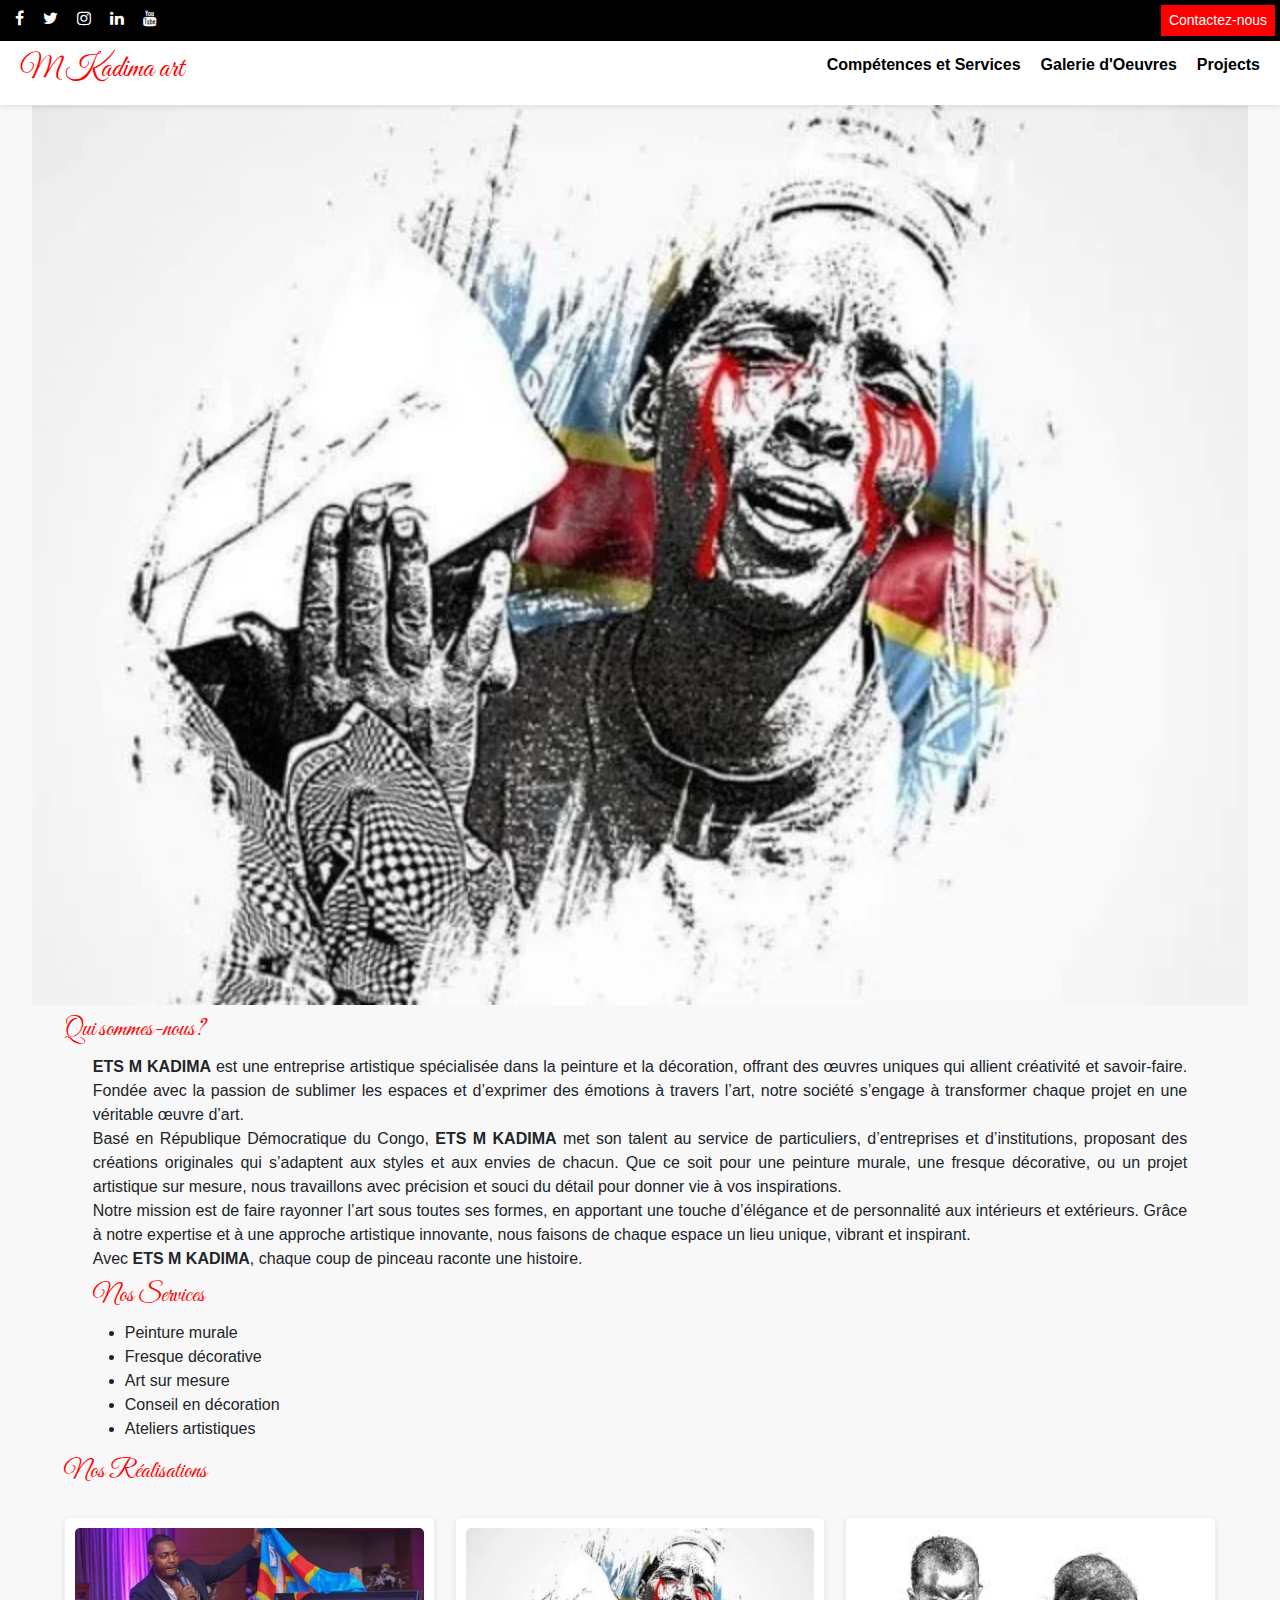
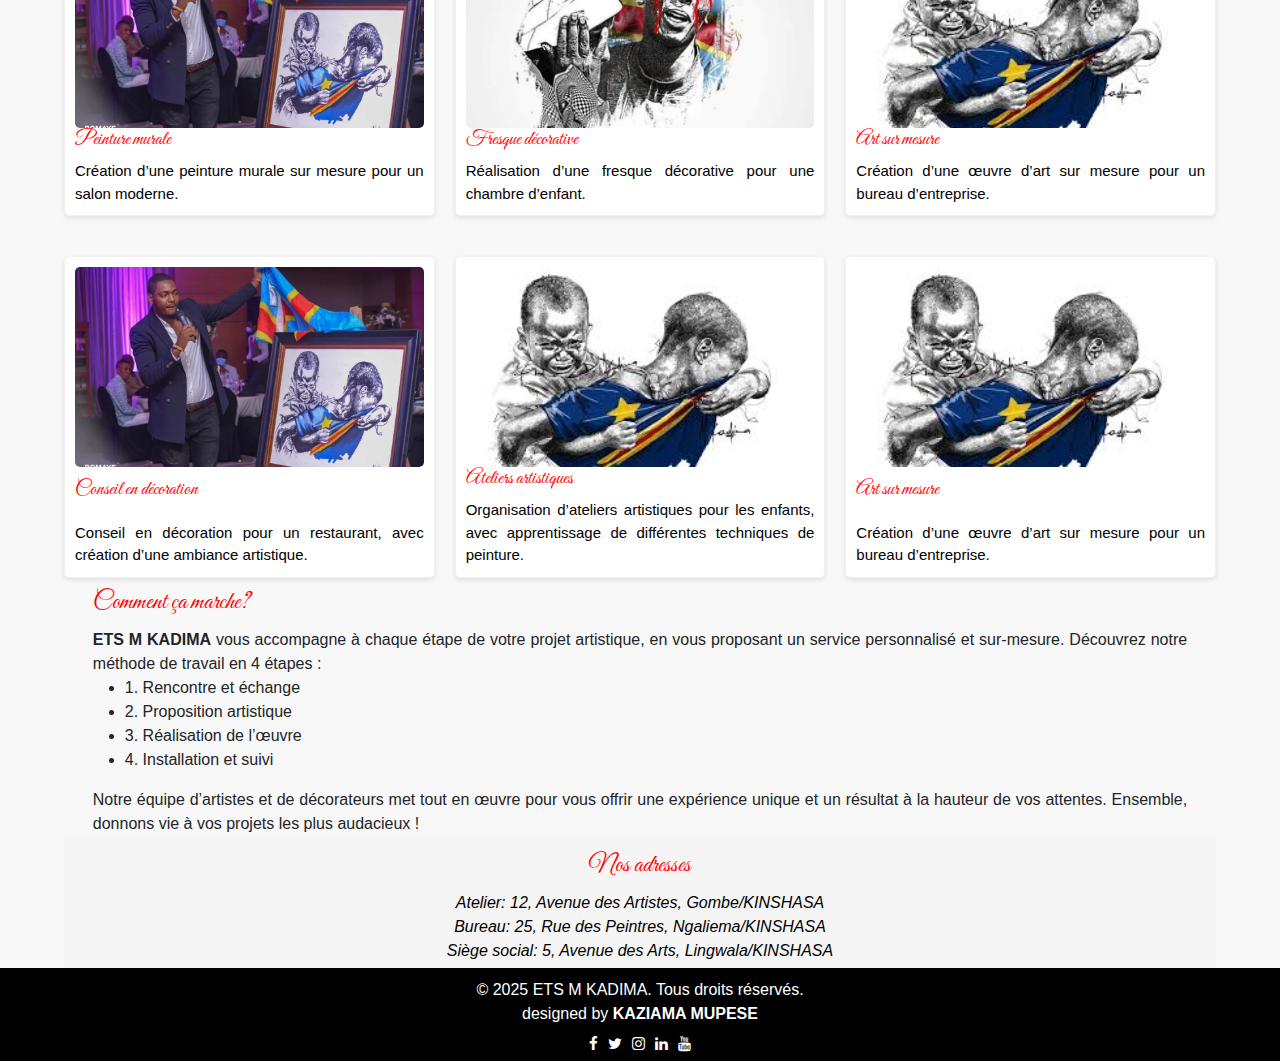
<file: index.html>
<!DOCTYPE html> 
<html lang="fr">
<head>
    <meta charset="UTF-8">
    <meta name="viewport" content="width=device-width, initial-scale=1.0">
    <title>ETS M KADIMA</title>
    <link rel="stylesheet" href="https://cdnjs.cloudflare.com/ajax/libs/font-awesome/4.7.0/css/font-awesome.min.css">
    <link href="https://cdn.jsdelivr.net/npm/bootstrap@5.3.0/dist/css/bootstrap.min.css" rel="stylesheet">
    <link rel="stylesheet" href="style.css">
    <link rel="preconnect" href="https://fonts.googleapis.com">
    <link rel="preconnect" href="https://fonts.gstatic.com" crossorigin>
    <link href="https://fonts.googleapis.com/css2?family=Dancing+Script:wght@400..700&family=Great+Vibes&family=Oswald:wght@200..700&family=Satisfy&display=swap" rel="stylesheet">
</head>

<div class="top-bar">
    <div>
    <i class="fa fa-facebook" aria-hidden="true"> </i>
    <i class="fa fa-twitter" aria-hidden="true"></i>
    <i class="fa fa-instagram" aria-hidden="true"></i>
    <i class="fa fa-linkedin" aria-hidden="true"></i>
    <i class="fa fa-youtube" aria-hidden="true"></i>
    </div>
    <div class="auth-buttons">
        <a href="https://wa.me/27698089022"><button class="apply">Contactez-nous</button></a>
    </div>  
</div>

<!-- barre de navigation-->
<nav class="navbar">
    <div class="logo">
        <h1 class="log-o">M Kadima art</h1>
    </div>
    <button class="menu-toggle">☰</button> <!-- Bouton pour mobile -->
    <ul class="nav-links">
        <li><a href="Compétences.html">Compétences et Services</a></li>
        <li><a href="galerie.html">Galerie d'Oeuvres</a></li>
        <li><a href="project.html">Projects</a></li>
        
    </ul>
</nav>

<body>
    <div class="showcase">
        <div class="showcase-content"><!--le show case--></div>
    </div>   
    <!--le container pricipal qui a le width de 90%-->
    <div class="container-main">
        <h1 class="titre"> Qui sommes-nous?</h1>
        
            <main>
                <p> <b>ETS M KADIMA</b> est une entreprise artistique spécialisée dans la peinture et la décoration, offrant des œuvres uniques qui allient créativité et savoir-faire. Fondée avec la passion de sublimer les espaces et d’exprimer des émotions à travers l’art, notre société s’engage à transformer chaque projet en une véritable œuvre d’art.<br>

                    Basé en République Démocratique du Congo, <b>ETS M KADIMA</b> met son talent au service de particuliers, d’entreprises et d’institutions, proposant des créations originales qui s’adaptent aux styles et aux envies de chacun. Que ce soit pour une peinture murale, une fresque décorative, ou un projet artistique sur mesure, nous travaillons avec précision et souci du détail pour donner vie à vos inspirations. <br>
                    
                    Notre mission est de faire rayonner l’art sous toutes ses formes, en apportant une touche d’élégance et de personnalité aux intérieurs et extérieurs. Grâce à notre expertise et à une approche artistique innovante, nous faisons de chaque espace un lieu unique, vibrant et inspirant. <br>
                    
                    Avec <b>ETS M KADIMA</b>, chaque coup de pinceau raconte une histoire. </p>

                    <h1 class="titre">Nos Services</h2>
                <ul>
                    <li>Peinture murale</li>
                    <li>Fresque décorative</li>
                    <li>Art sur mesure</li>
                    <li>Conseil en décoration</li>
                    <li>Ateliers artistiques</li>
                </ul>
            </main>
            <h1 class="titre">Nos Réalisations</h1>
            <div class="grid">
                <div class="card">
                    <img src="images/fond.webp" alt="peinture1">
                    <h3>Peinture murale</h3>
                    <p>Création d’une peinture murale sur mesure pour un salon moderne.</p>
                </div>
                <div class="card">
                    <img src="images/prof.webp" alt="peinture2">
                    <h3>Fresque décorative</h3>
                    <p>Réalisation d’une fresque décorative pour une chambre d’enfant.</p>
                </div>
                <div class="card">
                    <img src="images/profil.jpg" alt="peinture3">
                    <h3>Art sur mesure</h3>
                    <p>Création d’une œuvre d’art sur mesure pour un bureau d’entreprise.</p>
                </div>
                <div class="card">
                    <img src="images/fond.webp" alt="peinture4">
                    <h3>Conseil en décoration</h3>
                    <p>Conseil en décoration pour un restaurant, avec création d’une ambiance artistique.</p>
                </div>
                <div class="card">
                    <img src="images/profil.jpg" alt="peinture5">
                    <h3>Ateliers artistiques</h3>
                    <p>Organisation d’ateliers artistiques pour les enfants, avec apprentissage de différentes techniques de peinture.</p>
                </div>
                <div class="card">
                    <img src="images/profil.jpg" alt="peinture3">
                    <h3>Art sur mesure</h3>
                    <p>Création d’une œuvre d’art sur mesure pour un bureau d’entreprise.</p>
                </div> 
            </div>
            <main>
                <h1 class="titre">Comment ça marche?</h1>
                <p> <b>ETS M KADIMA</b> vous accompagne à chaque étape de votre projet artistique, en vous proposant un service personnalisé et sur-mesure. Découvrez notre méthode de travail en 4 étapes :</p>
                <ul>
                    <li>1. Rencontre et échange</li>
                    <li>2. Proposition artistique</li>
                    <li>3. Réalisation de l’œuvre</li>
                    <li>4. Installation et suivi</li>
                </ul>
                <p>Notre équipe d’artistes et de décorateurs met tout en œuvre pour vous offrir une expérience unique et un résultat à la hauteur de vos attentes. Ensemble, donnons vie à vos projets les plus audacieux !</p>

            </main>
            <div class="adress-bar">
                <h1 class="titre">Nos adresses</h1>
                <i><p>Atelier: 12, Avenue des Artistes, Gombe/KINSHASA</p>
                <p>Bureau: 25, Rue des Peintres, Ngaliema/KINSHASA</p>
                <p>Siège social: 5, Avenue des Arts, Lingwala/KINSHASA</p></i>
            </div>
    </div>
        <div id="lightbox" class="lightbox">
        <span class="close">&times;</span>
        <img class="lightbox-content" id="lightbox-img">
    </div>
</body>
    <footer class="footer">
        &copy; 2025 ETS M KADIMA. Tous droits réservés. <br>
        designed by <b>KAZIAMA MUPESE</b>
        <div class="social">
            <i class="fa fa-facebook" aria-hidden="true"> </i>
            <i class="fa fa-twitter" aria-hidden="true"></i>
            <i class="fa fa-instagram" aria-hidden="true"></i>
            <i class="fa fa-linkedin" aria-hidden="true"></i>
            <i class="fa fa-youtube" aria-hidden="true"></i>
        </div>
    </footer>  
 <!-- Lightbox script -->

<script>document.addEventListener("DOMContentLoaded", function () {
    const lightbox = document.getElementById("lightbox");
    const lightboxImg = document.getElementById("lightbox-img");
    const closeBtn = document.querySelector(".close");
    const galleryItems = document.querySelectorAll(".card img"); /// dans la parenthese, dont card img pour que ça prenne les images de cette classe pour l'afficher apres le click

    if (!lightbox || !lightboxImg || !closeBtn || galleryItems.length === 0) {
        console.error("Lightbox: Un élément est manquant !");
        return;
    }

    // Ouvrir le Lightbox au clic sur une image
    galleryItems.forEach(img => {
        img.addEventListener("click", function () {
            console.log("Image cliquée :", this.src);
            lightbox.style.display = "flex";
            lightboxImg.src = this.src;
        });
    });

    // Fermer le Lightbox au clic sur (X)
    closeBtn.addEventListener("click", function () {
        lightbox.style.display = "none";
    });

    // Fermer le Lightbox en cliquant en dehors de l'image
    lightbox.addEventListener("click", function (e) {
        if (e.target === lightbox) {
            lightbox.style.display = "none";
        }
    });
});

</script>
    <script src="https://code.jquery.com/jquery-3.2.1.slim.min.js"></script>
    <script src="https://maxcdn.bootstrapcdn.com/bootstrap/4.0.0/js/bootstrap.min.js"></script>
    <script>document.addEventListener("DOMContentLoaded", function () {
        const toggleButton = document.querySelector(".menu-toggle");
        const navLinks = document.querySelector(".nav-links");
    
        toggleButton.addEventListener("click", function () {
            navLinks.classList.toggle("show");
        });
    });</script>

</html>
</file>
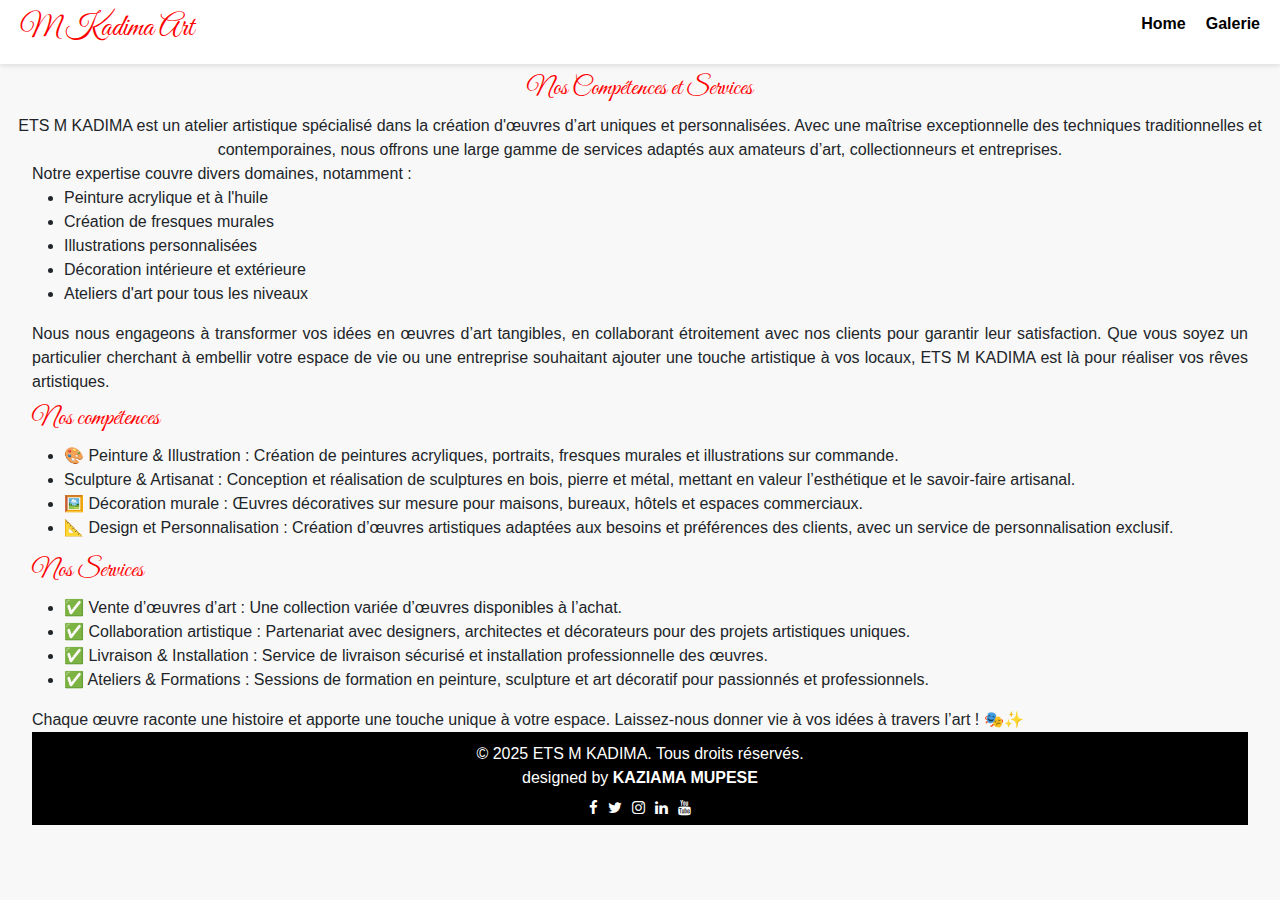
<file: Compétences.html>
<!DOCTYPE html>
<html lang="fr">
<head>
    <meta charset="UTF-8">
    <meta name="viewport" content="width=device-width, initial-scale=1.0">
    <title>Projets - ETS M KADIMA</title>
    <link rel="stylesheet" href="https://cdnjs.cloudflare.com/ajax/libs/font-awesome/4.7.0/css/font-awesome.min.css">
    <link href="https://cdn.jsdelivr.net/npm/bootstrap@5.3.0/dist/css/bootstrap.min.css" rel="stylesheet">
    <link rel="stylesheet" href="style.css">
    <link rel="preconnect" href="https://fonts.googleapis.com">
    <link rel="preconnect" href="https://fonts.gstatic.com" crossorigin>
    <link href="https://fonts.googleapis.com/css2?family=Dancing+Script:wght@400..700&family=Great+Vibes&family=Oswald:wght@200..700&family=Satisfy&display=swap" rel="stylesheet">
</head>
<body>
    <!-- Barre de navigation -->
    <nav class="navbar">
        <div class="logo">
            <h1 class="log-o">M Kadima Art</h1>
        </div>
        <button class="menu-toggle">☰</button>
        <ul class="nav-links">
            <li><a href="index.html">Home</a></li>
            <li><a href="galerie.html">Galerie</a></li>
        </ul>
    </nav>
    
    <!-- Titre et introduction -->
    <div class="titre-btn">
        <h1 class="titre">Nos Compétences et Services</h1>
        <p>ETS M KADIMA est un atelier artistique spécialisé dans la création d'œuvres d’art uniques et personnalisées. Avec une maîtrise exceptionnelle des techniques traditionnelles et contemporaines, nous offrons une large gamme de services adaptés aux amateurs d’art, collectionneurs et entreprises.</p>
    </div>
    <main>
        <p>Notre expertise couvre divers domaines, notamment :</p>
        <ul>
            <li>Peinture acrylique et à l'huile</li>
            <li>Création de fresques murales</li>
            <li>Illustrations personnalisées</li>
            <li>Décoration intérieure et extérieure</li>
            <li>Ateliers d'art pour tous les niveaux</li>
        </ul>
        <p>Nous nous engageons à transformer vos idées en œuvres d’art tangibles, en collaborant étroitement avec nos clients pour garantir leur satisfaction. Que vous soyez un particulier cherchant à embellir votre espace de vie ou une entreprise souhaitant ajouter une touche artistique à vos locaux, ETS M KADIMA est là pour réaliser vos rêves artistiques.</p>
        <h1 class="titre">Nos compétences</h1>
        <p>
            <ul>
                <li>🎨 Peinture & Illustration : Création de peintures acryliques, portraits, fresques murales et illustrations sur commande.</li>
                <li>Sculpture & Artisanat : Conception et réalisation de sculptures en bois, pierre et métal, mettant en valeur l’esthétique et le savoir-faire artisanal.</li>
                <li>🖼️ Décoration murale : Œuvres décoratives sur mesure pour maisons, bureaux, hôtels et espaces commerciaux.</li>
                <li>📐 Design et Personnalisation : Création d’œuvres artistiques adaptées aux besoins et préférences des clients, avec un service de personnalisation exclusif.</li>
            </ul>
        </p>
        <h1 class="titre">Nos Services</h1>
        <p>
            <ul>
                <li>✅ Vente d’œuvres d’art : Une collection variée d’œuvres disponibles à l’achat.</li>
                <li>✅ Collaboration artistique : Partenariat avec designers, architectes et décorateurs pour des projets artistiques uniques.</li>
                <li>✅ Livraison & Installation : Service de livraison sécurisé et installation professionnelle des œuvres.</li>
                <li>✅ Ateliers & Formations : Sessions de formation en peinture, sculpture et art décoratif pour passionnés et professionnels.</li>
            </ul>
        </p>
        <p>Chaque œuvre raconte une histoire et apporte une touche unique à votre espace. Laissez-nous donner vie à vos idées à travers l’art ! 🎭✨</p>
        <!-- Lightbox -->
<div id="lightbox" class="lightbox">
    <span class="close">&times;</span>
    <img class="lightbox-content" id="lightbox-img">
</div>

</body>   
<footer class="footer">
            &copy; 2025 ETS M KADIMA. Tous droits réservés. <br>
            designed by <b>KAZIAMA MUPESE</b>
            <div class="social">
                <i class="fa fa-facebook" aria-hidden="true"> </i>
                <i class="fa fa-twitter" aria-hidden="true"></i>
                <i class="fa fa-instagram" aria-hidden="true"></i>
                <i class="fa fa-linkedin" aria-hidden="true"></i>
                <i class="fa fa-youtube" aria-hidden="true"></i>
            </div>
</footer> 
<script>
document.addEventListener("DOMContentLoaded", function () {
    const lightbox = document.getElementById("lightbox");
    const lightboxImg = document.getElementById("lightbox-img");
    const closeBtn = document.querySelector(".close");
    const galleryItems = document.querySelectorAll(".gallery-item img");

    // Ouvrir le lightbox au clic sur une image
    galleryItems.forEach(img => {
        img.addEventListener("click", function () {
            lightbox.style.display = "flex";
            lightboxImg.src = this.src;
        });
    });

    // Fermer le lightbox en cliquant sur le bouton (X) ou en dehors de l'image
    closeBtn.addEventListener("click", function () {
        lightbox.style.display = "none";
    });

    lightbox.addEventListener("click", function (e) {
        if (e.target === lightbox) {
            lightbox.style.display = "none";
        }
    });
});
</script>
    <script>
        document.addEventListener("DOMContentLoaded", function () {
            const toggleButton = document.querySelector(".menu-toggle");
            const navLinks = document.querySelector(".nav-links");
    
            toggleButton.addEventListener("click", function () {
                navLinks.classList.toggle("show");
            });
        });
    </script>

</html>
</file>
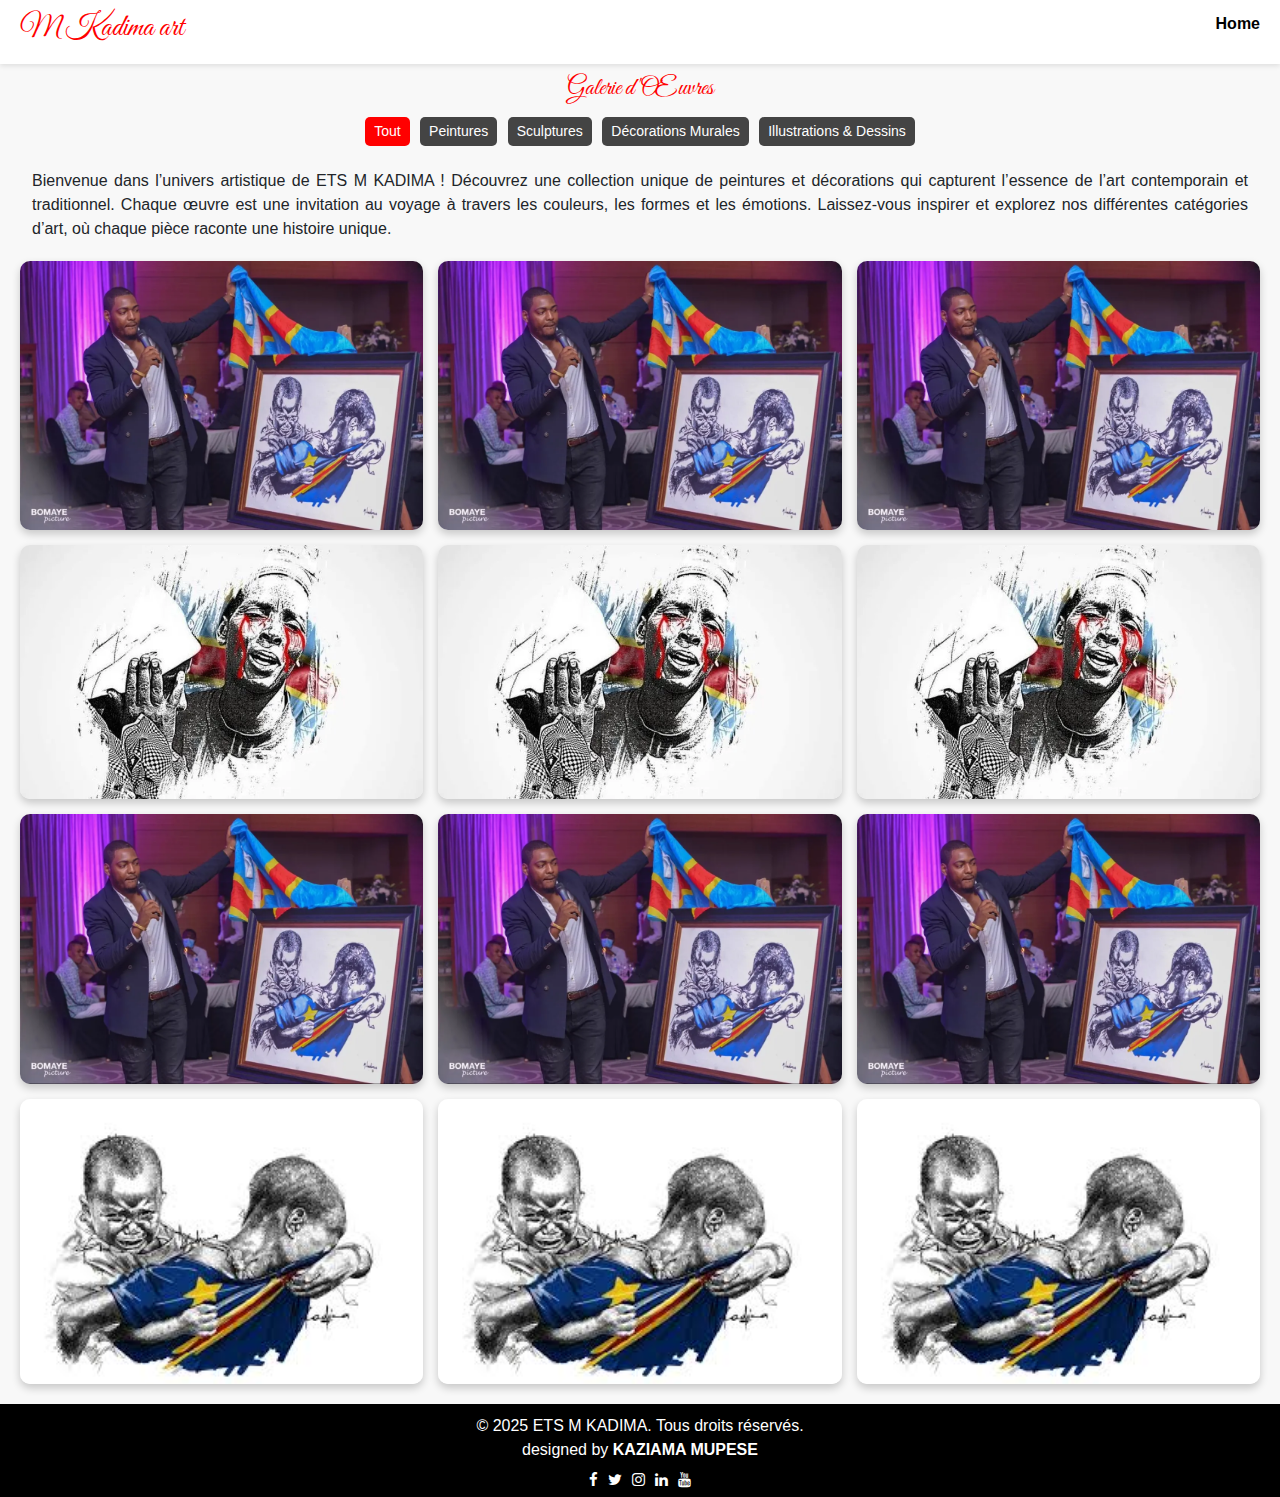
<file: galerie.html>
<!DOCTYPE html> 
<html lang="fr">
<head>
    <meta charset="UTF-8">
    <meta name="viewport" content="width=device-width, initial-scale=1.0">
    <title>ETS M KADIMA</title>
    <link rel="stylesheet" href="https://cdnjs.cloudflare.com/ajax/libs/font-awesome/4.7.0/css/font-awesome.min.css">
    <link href="https://cdn.jsdelivr.net/npm/bootstrap@5.3.0/dist/css/bootstrap.min.css" rel="stylesheet">
    <link rel="stylesheet" href="style.css">
    <link rel="preconnect" href="https://fonts.googleapis.com">
    <link rel="preconnect" href="https://fonts.gstatic.com" crossorigin>
    <link href="https://fonts.googleapis.com/css2?family=Dancing+Script:wght@400..700&family=Great+Vibes&family=Oswald:wght@200..700&family=Satisfy&display=swap" rel="stylesheet">
</head>
<!-- barre de navigation-->
<nav class="navbar">
    <div class="logo">
        <h1 class="log-o">M Kadima art</h1>
    </div>
    <button class="menu-toggle">☰</button> <!-- Bouton pour mobile -->
    <ul class="nav-links">
        <li><a href="index.html">Home</a></li>
        
    </ul>
</nav>
<body>
    <div class="titre-btn">
        <h1 class="titre">Galerie d'Œuvres</h1> 
        <!-- Boutons de Filtrage -->
        <div class="filter-buttons">
            <button data-filter="all" class="active">Tout</button>
            <button data-filter="peinture">Peintures</button>
            <button data-filter="sculpture">Sculptures</button>
            <button data-filter="decoration">Décorations Murales</button>
            <button data-filter="illustration">Illustrations & Dessins</button>
        </div>
    </div>
    
    <section class="gallery">
        <main>
            <p> Bienvenue dans l’univers artistique de ETS M KADIMA ! Découvrez une collection unique de peintures et décorations qui capturent l’essence de l’art contemporain et traditionnel. Chaque œuvre est une invitation au voyage à travers les couleurs, les formes et les émotions. Laissez-vous inspirer et explorez nos différentes catégories d’art, où chaque pièce raconte une histoire unique.</p>
        </main>
        <!-- Grille des Œuvres -->
        <div class="gallery-grid">
            <div class="gallery-item peinture">
                <img src="images/fond.webp" alt="Peinture Acrylique">
                <div class="overlay">
                    <h3>Peinture Acrylique</h3>
                    <p>Technique : Acrylique sur toile</p>
                    <div class="auth-buttons">
                        <a href="https://wa.me/27698089022"><button class="apply">Placez une commande</button></a>
                    </div>
                </div>
            </div>
            <div class="gallery-item peinture">
                <img src="images/fond.webp" alt="Peinture Acrylique">
                <div class="overlay">
                    <h3>Peinture Acrylique</h3>
                    <p>Technique : Acrylique sur toile</p>
                    <div class="auth-buttons">
                        <a href="https://wa.me/27698089022"><button class="apply">Placez une commande</button></a>
                    </div>
                </div>
            </div>
            <div class="gallery-item peinture">
                <img src="images/fond.webp" alt="Peinture Acrylique">
                <div class="overlay">
                    <h3>Peinture Acrylique</h3>
                    <p>Technique : Acrylique sur toile</p>
                    <div class="auth-buttons">
                        <a href="https://wa.me/27698089022"><button class="apply">Placez une commande</button></a>
                    </div>
                </div>
            </div>
            <div class="gallery-item sculpture">
                <img src="images/prof.webp" alt="Sculpture en Bois">
                <div class="overlay">
                    <h3>Sculpture en Bois</h3>
                    <p>Matériau : Chêne massif</p>
                    <div class="auth-buttons">
                        <a href="https://wa.me/27698089022"><button class="apply">Placez une commande</button></a>
                    </div>
                </div>
            </div>
            <div class="gallery-item sculpture">
                <img src="images/prof.webp" alt="Sculpture en Bois">
                <div class="overlay">
                    <h3>Sculpture en Bois</h3>
                    <p>Matériau : Chêne massif</p>
                    <div class="auth-buttons">
                        <a href="https://wa.me/27698089022"><button class="apply">Placez une commande</button></a>
                    </div>
                </div>
            </div>
            <div class="gallery-item sculpture">
                <img src="images/prof.webp" alt="Sculpture en Bois">
                <div class="overlay">
                    <h3>Sculpture en Bois</h3>
                    <p>Matériau : Chêne massif</p>
                    <div class="auth-buttons">
                        <a href="https://wa.me/27698089022"><button class="apply">Placez une commande</button></a>
                    </div>
                </div>
            </div>
            <div class="gallery-item decoration">
                <img src="images/fond.webp" alt="Fresque Murale">
                <div class="overlay">
                    <h3>Fresque Murale</h3>
                    <p>Style : Contemporain</p>
                    <div class="auth-buttons">
                        <a href="https://wa.me/27698089022"><button class="apply">Placez une commande</button></a>
                    </div>
                </div>
            </div>
            <div class="gallery-item decoration">
                <img src="images/fond.webp" alt="Fresque Murale">
                <div class="overlay">
                    <h3>Fresque Murale</h3>
                    <p>Style : Contemporain</p>
                    <div class="auth-buttons">
                        <a href="https://wa.me/27698089022"><button class="apply">Placez une commande</button></a>
                    </div>
                </div>
            </div>
            <div class="gallery-item decoration">
                <img src="images/fond.webp" alt="Fresque Murale">
                <div class="overlay">
                    <h3>Fresque Murale</h3>
                    <p>Style : Contemporain</p>
                    <div class="auth-buttons">
                        <a href="https://wa.me/27698089022"><button class="apply">Placez une commande</button></a>
                    </div>
                </div>
            </div>
            <div class="gallery-item illustration">
                <img src="images/profil.jpg" alt="Dessin au Fusain">
                <div class="overlay">
                    <h3>Dessin au Fusain</h3>
                    <p>Technique : Fusain sur papier</p>
                    <div class="auth-buttons">
                        <a href="https://wa.me/27698089022"><button class="apply">Placez une commande</button></a>
                    </div>
                </div>
            </div>
            <div class="gallery-item illustration">
                <img src="images/profil.jpg" alt="Dessin au Fusain">
                <div class="overlay">
                    <h3>Dessin au Fusain</h3>
                    <p>Technique : Fusain sur papier</p>
                    <div class="auth-buttons">
                        <a href="https://wa.me/27698089022"><button class="apply">Placez une commande</button></a>
                    </div>
                </div>
            </div>
            <div class="gallery-item illustration">
                <img src="images/profil.jpg" alt="Dessin au Fusain">
                <div class="overlay">
                    <h3>Dessin au Fusain</h3>
                    <p>Technique : Fusain sur papier</p>
                    <div class="auth-buttons">
                        <a href="https://wa.me/27698089022"><button class="apply">Placez une commande</button></a>
                    </div>
                </div>
            </div>
        </div>
    </section>

    <!-- Lightbox -->
<div id="lightbox" class="lightbox">
    <span class="close">&times;</span>
    <img class="lightbox-content" id="lightbox-img">
</div>
</body>
<footer class="footer">
        &copy; 2025 ETS M KADIMA. Tous droits réservés. <br>
        designed by <b>KAZIAMA MUPESE</b>
        <div class="social">
            <i class="fa fa-facebook" aria-hidden="true"> </i>
            <i class="fa fa-twitter" aria-hidden="true"></i>
            <i class="fa fa-instagram" aria-hidden="true"></i>
            <i class="fa fa-linkedin" aria-hidden="true"></i>
            <i class="fa fa-youtube" aria-hidden="true"></i>
            </div>
</footer> 
<script>document.addEventListener("DOMContentLoaded", function () {
    const lightbox = document.getElementById("lightbox");
    const lightboxImg = document.getElementById("lightbox-img");
    const closeBtn = document.querySelector(".close");
    const galleryItems = document.querySelectorAll(".gallery-item img");

    if (!lightbox || !lightboxImg || !closeBtn || galleryItems.length === 0) {
        console.error("Lightbox: Un élément est manquant !");
        return;
    }

    // Ouvrir le Lightbox au clic sur une image
    galleryItems.forEach(img => {
        img.addEventListener("click", function () {
            console.log("Image cliquée :", this.src);
            lightbox.style.display = "flex";
            lightboxImg.src = this.src;
        });
    });

    // Fermer le Lightbox au clic sur (X)
    closeBtn.addEventListener("click", function () {
        lightbox.style.display = "none";
    });

    // Fermer le Lightbox en cliquant en dehors de l'image
    lightbox.addEventListener("click", function (e) {
        if (e.target === lightbox) {
            lightbox.style.display = "none";
        }
    });
});

</script>

    <script>document.addEventListener("DOMContentLoaded", function () {
        const buttons = document.querySelectorAll(".filter-buttons button");
        const items = document.querySelectorAll(".gallery-item");
    
        buttons.forEach(button => {
            button.addEventListener("click", () => {
                // Supprimer la classe active de tous les boutons
                buttons.forEach(btn => btn.classList.remove("active"));
                // Ajouter la classe active au bouton cliqué
                button.classList.add("active");
    
                const filter = button.getAttribute("data-filter");
    
                items.forEach(item => {
                    if (filter === "all") {
                        item.style.display = "block";
                    } else {
                        item.classList.contains(filter) ? item.style.display = "block" : item.style.display = "none";
                    }
                });
            });
        });
    });
    </script>
    <script>document.addEventListener("DOMContentLoaded", function () {
        const toggleButton = document.querySelector(".menu-toggle");
        const navLinks = document.querySelector(".nav-links");
    
        toggleButton.addEventListener("click", function () {
            navLinks.classList.toggle("show");
        });
    });</script>

</html>
</file>
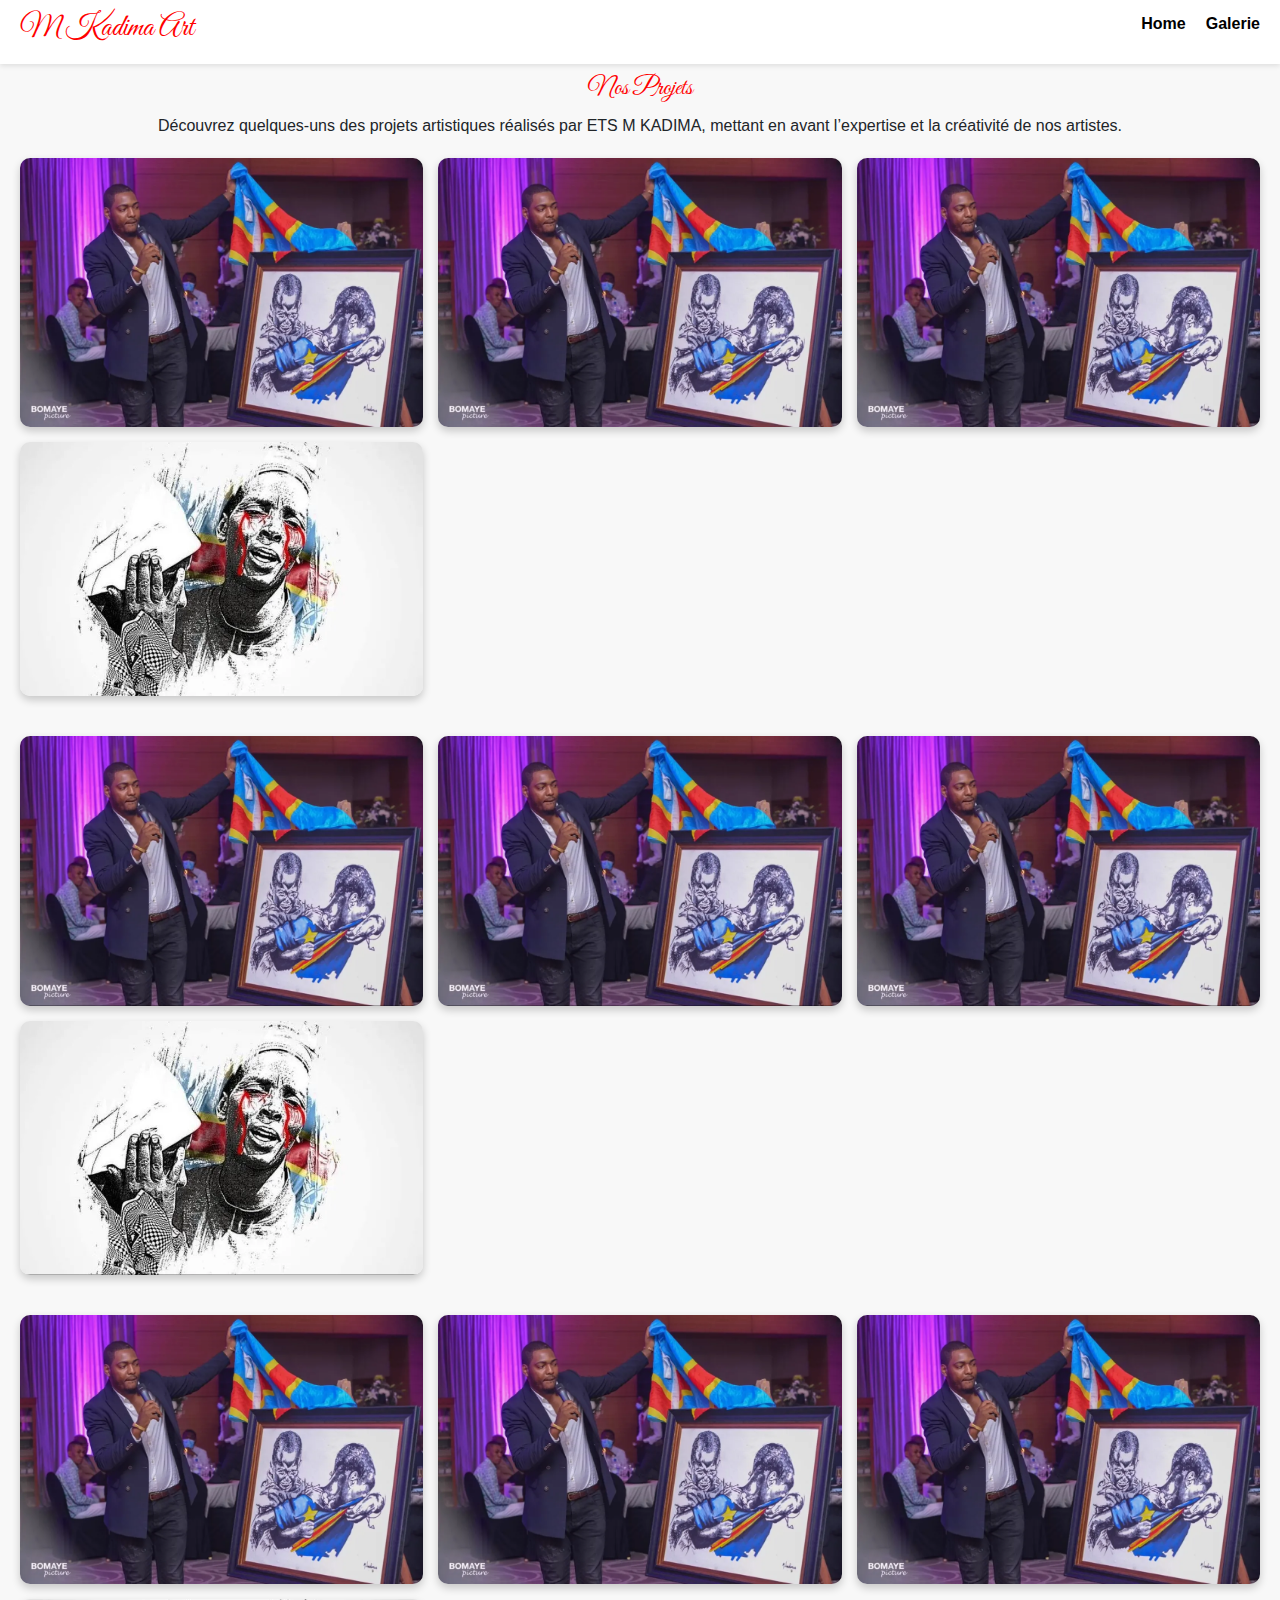
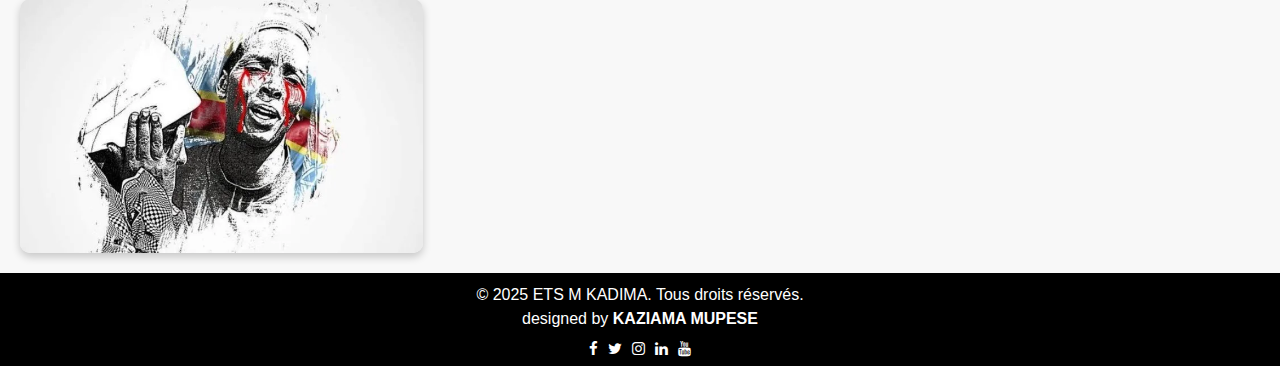
<file: project.html>
<!DOCTYPE html>
<html lang="fr">
<head>
    <meta charset="UTF-8">
    <meta name="viewport" content="width=device-width, initial-scale=1.0">
    <title>Projets - ETS M KADIMA</title>
    <link rel="stylesheet" href="https://cdnjs.cloudflare.com/ajax/libs/font-awesome/4.7.0/css/font-awesome.min.css">
    <link href="https://cdn.jsdelivr.net/npm/bootstrap@5.3.0/dist/css/bootstrap.min.css" rel="stylesheet">
    <link rel="stylesheet" href="style.css">
    <link rel="preconnect" href="https://fonts.googleapis.com">
    <link rel="preconnect" href="https://fonts.gstatic.com" crossorigin>
    <link href="https://fonts.googleapis.com/css2?family=Dancing+Script:wght@400..700&family=Great+Vibes&family=Oswald:wght@200..700&family=Satisfy&display=swap" rel="stylesheet">
</head>
<body>
    <!-- Barre de navigation -->
    <nav class="navbar">
        <div class="logo">
            <h1 class="log-o">M Kadima Art</h1>
        </div>
        <button class="menu-toggle">☰</button>
        <ul class="nav-links">
            <li><a href="index.html">Home</a></li>
            <li><a href="Compétences.html">Galerie</a></li>
        </ul>
    </nav>
    
    <!-- Titre et introduction -->
    <div class="titre-btn">
        <h1 class="titre">Nos Projets</h1>
        <p>Découvrez quelques-uns des projets artistiques réalisés par ETS M KADIMA, mettant en avant l’expertise et la créativité de nos artistes.</p>
    </div>
    
    <div class="gallery-grid">
        <div class="gallery-item peinture">
            <img src="images/fond.webp" alt="Peinture Acrylique">
            <div class="overlay">
                <h3>Peinture Acrylique</h3>
                <p>Technique : Acrylique sur toile</p>
                <div class="auth-buttons">
                    <a href="https://wa.me/27698089022"><button class="apply">Placez une commande</button></a>
                </div>
            </div>
        </div>
        <div class="gallery-item peinture">
            <img src="images/fond.webp" alt="Peinture Acrylique">
            <div class="overlay">
                <h3>Peinture Acrylique</h3>
                <p>Technique : Acrylique sur toile</p>
                <div class="auth-buttons">
                    <a href="https://wa.me/27698089022"><button class="apply">Placez une commande</button></a>
                </div>
            </div>
        </div>
        <div class="gallery-item peinture">
            <img src="images/fond.webp" alt="Peinture Acrylique">
            <div class="overlay">
                <h3>Peinture Acrylique</h3>
                <p>Technique : Acrylique sur toile</p>
                <div class="auth-buttons">
                    <a href="https://wa.me/27698089022"><button class="apply">Placez une commande</button></a>
                </div>
            </div>
        </div>
        <div class="gallery-item sculpture">
            <img src="images/prof.webp" alt="Sculpture en Bois">
            <div class="overlay">
                <h3>Sculpture en Bois</h3>
                <p>Matériau : Chêne massif</p>
                <div class="auth-buttons">
                    <a href="https://wa.me/27698089022"><button class="apply">Placez une commande</button></a>
                </div>
            </div>
        </div>
    </div>
    <div class="gallery-grid">
        <div class="gallery-item peinture">
            <img src="images/fond.webp" alt="Peinture Acrylique">
            <div class="overlay">
                <h3>Peinture Acrylique</h3>
                <p>Technique : Acrylique sur toile</p>
                <div class="auth-buttons">
                    <a href="https://wa.me/27698089022"><button class="apply">Placez une commande</button></a>
                </div>
            </div>
        </div>
        <div class="gallery-item peinture">
            <img src="images/fond.webp" alt="Peinture Acrylique">
            <div class="overlay">
                <h3>Peinture Acrylique</h3>
                <p>Technique : Acrylique sur toile</p>
                <div class="auth-buttons">
                    <a href="https://wa.me/27698089022"><button class="apply">Placez une commande</button></a>
                </div>
            </div>
        </div>
        <div class="gallery-item peinture">
            <img src="images/fond.webp" alt="Peinture Acrylique">
            <div class="overlay">
                <h3>Peinture Acrylique</h3>
                <p>Technique : Acrylique sur toile</p>
                <div class="auth-buttons">
                    <a href="https://wa.me/27698089022"><button class="apply">Placez une commande</button></a>
                </div>
            </div>
        </div>
        <div class="gallery-item sculpture">
            <img src="images/prof.webp" alt="Sculpture en Bois">
            <div class="overlay">
                <h3>Sculpture en Bois</h3>
                <p>Matériau : Chêne massif</p>
                <div class="auth-buttons">
                    <a href="https://wa.me/27698089022"><button class="apply">Placez une commande</button></a>
                </div>
            </div>
        </div>
    </div>
    <div class="gallery-grid">
        <div class="gallery-item peinture">
            <img src="images/fond.webp" alt="Peinture Acrylique">
            <div class="overlay">
                <h3>Peinture Acrylique</h3>
                <p>Technique : Acrylique sur toile</p>
                <div class="auth-buttons">
                    <a href="https://wa.me/27698089022"><button class="apply">Placez une commande</button></a>
                </div>
            </div>
        </div>
        <div class="gallery-item peinture">
            <img src="images/fond.webp" alt="Peinture Acrylique">
            <div class="overlay">
                <h3>Peinture Acrylique</h3>
                <p>Technique : Acrylique sur toile</p>
                <div class="auth-buttons">
                    <a href="https://wa.me/27698089022"><button class="apply">Placez une commande</button></a>
                </div>
            </div>
        </div>
        <div class="gallery-item peinture">
            <img src="images/fond.webp" alt="Peinture Acrylique">
            <div class="overlay">
                <h3>Peinture Acrylique</h3>
                <p>Technique : Acrylique sur toile</p>
                <div class="auth-buttons">
                    <a href="https://wa.me/27698089022"><button class="apply">Placez une commande</button></a>
                </div>
            </div>
        </div>
        <div class="gallery-item sculpture">
            <img src="images/prof.webp" alt="Sculpture en Bois">
            <div class="overlay">
                <h3>Sculpture en Bois</h3>
                <p>Matériau : Chêne massif</p>
                <div class="auth-buttons">
                    <a href="https://wa.me/27698089022"><button class="apply">Placez une commande</button></a>
                </div>
            </div>
        </div>
    </div>
<!-- Lightbox -->
<div id="lightbox" class="lightbox">
    <span class="close">&times;</span>
    <img class="lightbox-content" id="lightbox-img">
</div>
</body>
<footer class="footer">
        &copy; 2025 ETS M KADIMA. Tous droits réservés. <br>
        designed by <b>KAZIAMA MUPESE</b>
        <div class="social">
            <i class="fa fa-facebook" aria-hidden="true"> </i>
            <i class="fa fa-twitter" aria-hidden="true"></i>
            <i class="fa fa-instagram" aria-hidden="true"></i>
            <i class="fa fa-linkedin" aria-hidden="true"></i>
            <i class="fa fa-youtube" aria-hidden="true"></i>
        </div>
</footer>
<script>document.addEventListener("DOMContentLoaded", function () {
    const lightbox = document.getElementById("lightbox");
    const lightboxImg = document.getElementById("lightbox-img");
    const closeBtn = document.querySelector(".close");
    const galleryItems = document.querySelectorAll(".gallery-item img");

    if (!lightbox || !lightboxImg || !closeBtn || galleryItems.length === 0) {
        console.error("Lightbox: Un élément est manquant !");
        return;
    }

    // Ouvrir le Lightbox au clic sur une image
    galleryItems.forEach(img => {
        img.addEventListener("click", function () {
            console.log("Image cliquée :", this.src);
            lightbox.style.display = "flex";
            lightboxImg.src = this.src;
        });
    });

    // Fermer le Lightbox au clic sur (X)
    closeBtn.addEventListener("click", function () {
        lightbox.style.display = "none";
    });

    // Fermer le Lightbox en cliquant en dehors de l'image
    lightbox.addEventListener("click", function (e) {
        if (e.target === lightbox) {
            lightbox.style.display = "none";
        }
    });
});

</script> 
    
    <script>
        document.addEventListener("DOMContentLoaded", function () {
            const toggleButton = document.querySelector(".menu-toggle");
            const navLinks = document.querySelector(".nav-links");
    
            toggleButton.addEventListener("click", function () {
                navLinks.classList.toggle("show");
            });
        });
    </script>

</html>
</file>
<file: style.css>
* {
    margin: 0;
    padding: 0;
    box-sizing: border-box;
    font-family: Arial, sans-serif;
}
html, body { height: 100%; }

body {
    background-color: #f8f8f8;
}

.top-bar {
    background: black;
    color: white;
    text-align: center;
    padding: 5px;
    font-size: 14px;
    display: flex;
    justify-content: space-between;
    
}
.top-bar i {
    color: white;
    text-decoration: none;
    margin-left: 5px;
    font-size: 16px;
    padding: 5px;
}
.top-bar i:hover {
    color: darkred;
}
.auth-buttons .apply {
    padding: 5px 8px;
    border: none;
    cursor: pointer;
    
}
.auth-buttons .apply {
    background: red;
    color: white;
}

.auth-buttons .apply:hover {
    background: darkred;
}
p {
    margin: 0; /* Supprime complètement l'espace entre les paragraphes */
   
}

.navbar {
    display: flex;
    align-items: center;
    justify-content: space-between;
    background: white;
    padding: 10px 20px;
    box-shadow: 0 2px 5px rgba(0, 0, 0, 0.1);
}
.great-vibes-regular {
    font-family: "Great Vibes", cursive;
    font-weight: 400;
    font-style: normal;
  }
.log-o{
    font-family: "Great Vibes", cursive;
    font-weight: 400;
    font-style: normal;
    font-size: 30px;
    color: red;
}  

.showcase{
    display: flex;
    background-size: cover;
    width:95%;
    background-position: center;
    background-image: url(images/prof.webp);
    height: 100dvh;
    justify-content: center;
    margin: 0 auto;
    align-items: center;
}
.container-main{
    width: 90%;
    margin: 0 auto;
}
main{
   
    margin-top: 10px;
    width: 95%;
    margin: 0 auto;
    text-align: justify;
}
.titre{
    font-size: 25px;
    font-weight: 300;
    color: red;
    margin-bottom: 10px;
    margin-top: 10px;
    font-family: "Great Vibes", cursive;
}
.grid{
    display: grid;
    grid-template-columns: repeat(auto-fit, minmax(300px, 1fr));
    gap: 20px;
}
.card img{
    width: 100%;
    height: 200px;
    object-fit: cover;
    border-radius: 5px;
}
.card{
    display: flex;
    justify-content: space-between;
    margin-top: 20px;
    padding: 10px;
    border: 1px solid #f1f1f1;
    border-radius: 5px;
    box-shadow: 0 2px 5px rgba(0, 0, 0, 0.1);
}
.adress-bar{
    background-color: whitesmoke;
    color: black;
    text-align: center;
    padding:5px;

}
.card h3{
    font-size: 20px;
    font-weight: 200;
    color: red;
    font-family: "Great Vibes", cursive;
}
.card p{
    font-size: 15px;
    font-weight: 300;
    color: black;
    font-family: "Roboto", sans-serif;
    text-align: justify;
}
.nav-links {
    list-style: none;
    display: flex;
    gap: 20px;
}

.nav-links li {
    display: inline;
}

.nav-links a {
    text-decoration: none;
    color: black;
    font-weight: bold;
    transition: color 0.3s;
}

.nav-links a:hover {
    color: red;
    border-bottom: 2px solid black;
}

.menu-toggle {
    display: none;
    font-size: 24px;
    background: none;
    border: none;
    cursor: pointer;
}
.footer{
    background-color: black;
    color: white;
    text-align: center;
    padding: 10px;
    margin-top: auto;
}
.social{
    display: flex;
    justify-content: center;
    gap: 10px;
    margin-top: 10px;
    font-size: 15px;
}
.social i:hover{
    color: red;
    font: size 16px;
}
.titre-btn{
   display: flex;
   align-items: center;
    justify-content: center;
    text-align: center;
    flex-direction: column;
}
.filter-buttons {
    margin-bottom: 20px;
}
.filter-buttons button {
    padding: 4px 9px;
    margin: 3px;
    border: none;
    background: #444;
    color: white;
    cursor: pointer;
    border-radius: 5px;
    transition: 0.3s ease-in-out;
    font-size: 14px;
    font-family: "Roboto", sans-serif;
}
.filter-buttons button.active,
.filter-buttons button:hover {
    background: red;
}

/* Grille de la galerie */
.gallery-grid {
    display: grid;
    grid-template-columns: repeat(auto-fit, minmax(300px, 1fr));
    gap: 15px;
    padding: 20px;
    margin: auto;
    align-items: center;
}

/* Élément de la galerie */
.gallery-item {
    position: relative;
    overflow: hidden;
    border-radius: 10px;
    box-shadow: 0 4px 8px rgba(0, 0, 0, 0.2);
}
.gallery-item img {
    width: 100%;
    height: auto;
    transition: transform 0.3s ease-in-out;
}
.gallery-item:hover img {
    transform: scale(1.1);
}

/* Overlay pour afficher les détails */
.overlay {
    position: absolute;
    bottom: 0;
    background: rgba(0, 0, 0, 0.7);
    color: white;
    width: 100%;
    padding: 10px;
    text-align: center;
    transform: translateY(100%);
    transition: transform 0.3s ease-in-out;
}
.gallery-item:hover .overlay {
    transform: translateY(0);
}
/* Style du Lightbox */
.lightbox {
    display: none; /* Caché par défaut */
    position: fixed;
    z-index: 1000;
    left: 0;
    top: 0;
    width: 100%;
    height: 100%;
    background-color: rgba(0, 0, 0, 0.8);
    justify-content: center;
    align-items: center;
}

/* Image en plein écran */
.lightbox-content {
    max-width: 80%;
    max-height: 80%;
    border-radius: 10px;
    box-shadow: 0 4px 10px rgba(255, 255, 255, 0.3);
}

/* Ajout pour s'assurer que l'image s'affiche bien */
.lightbox img {
    display: block;
    max-width: 90%;
    max-height: 90%;
}

/* Bouton de fermeture */
.close {
    position: absolute;
    top: 20px;
    right: 40px;
    font-size: 40px;
    color: white;
    cursor: pointer;
    font-weight: bold;
}

/* Media Queries pour les appareils mobiles */

@media screen and (max-width: 600px) {
    .menu-toggle {
        display: block;
        font-size: 15px;
        
    }
    .gallery-item:hover .overlay {
        transform: translateY(0);
        font-size: 15px;
    }
    .gallery-item:hover h1 {
        font-size: 20px;
    }

    .nav-links {
        display: none;
        flex-direction: column;
        background: white;
        position: absolute;
        top: 60px;
        left: 0;
        width: 100%;
        padding: 10px;
        box-shadow: 0 2px 5px rgba(0, 0, 0, 0.1);
    }

    .nav-links.show {
        display: flex;
    }
    .log-o{
        font-family: "Great Vibes", cursive;
        font-weight: 400;
        font-style: normal;
        font-size: 25px;
        color: red;
    }
}
</file>
